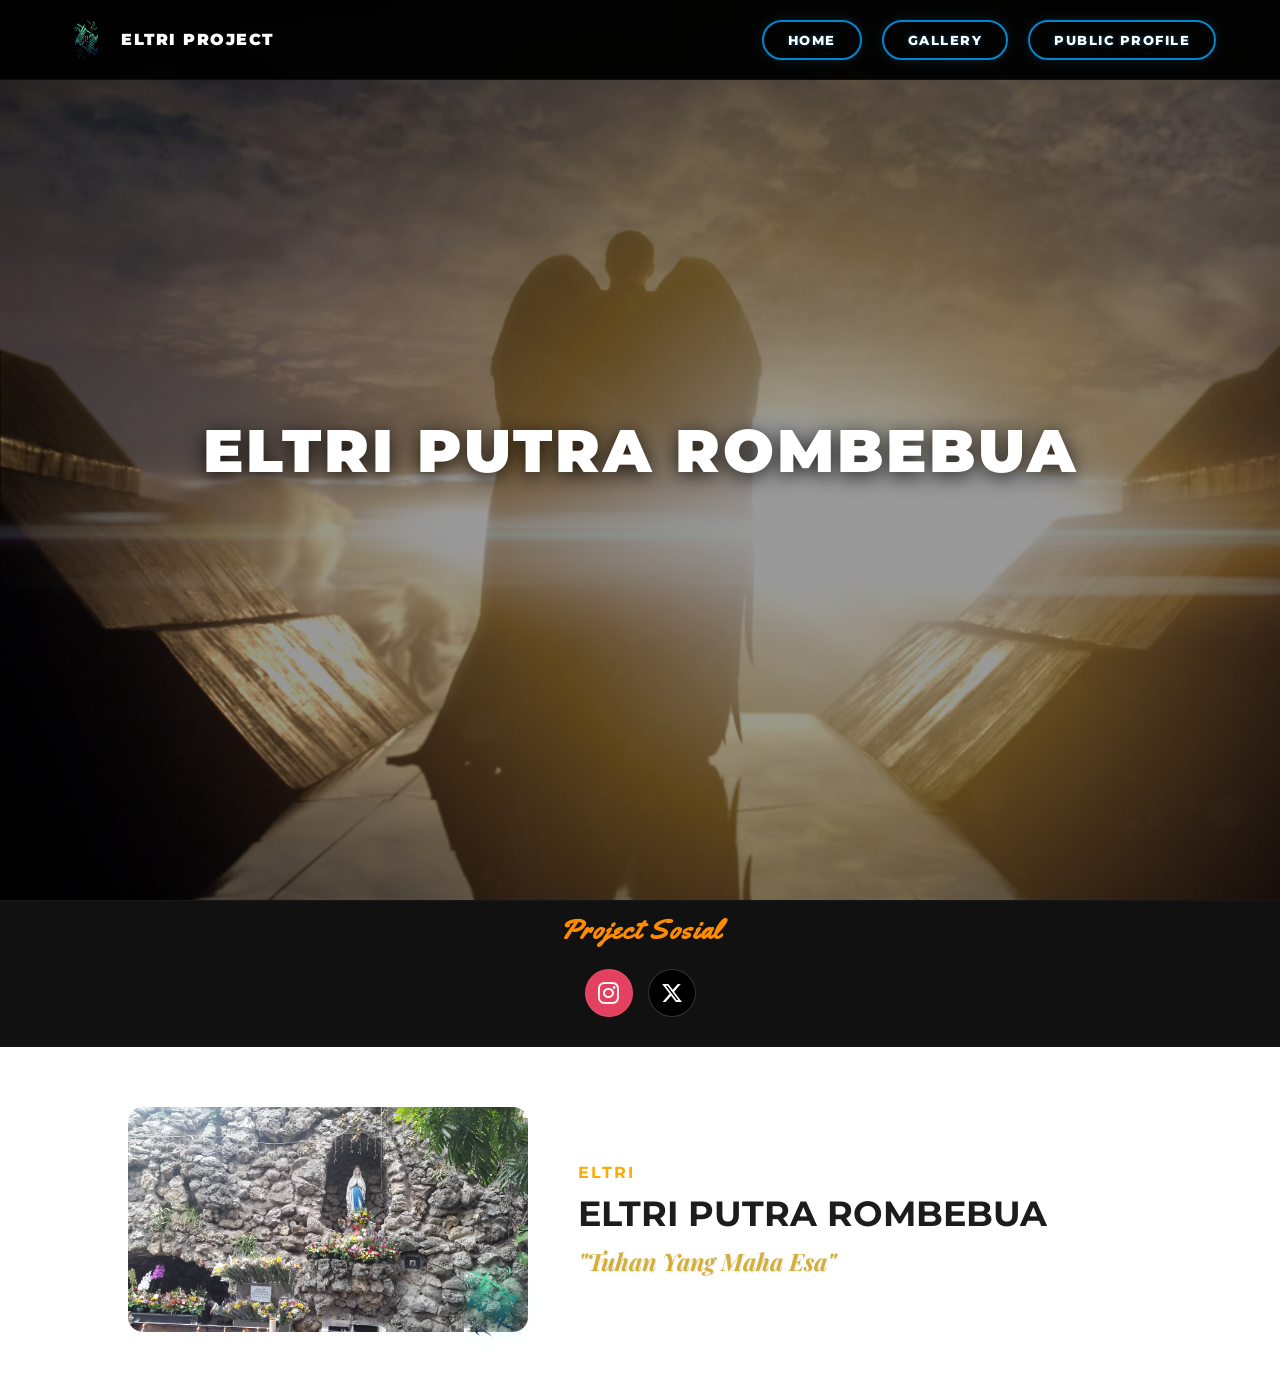
<file: index.html>
<!DOCTYPE html>
<html lang="id">
<head>
    <meta charset="UTF-8">
    <meta name="viewport" content="width=device-width, initial-scale=1.0">
    <title>ELTRI PROJECT</title>
    <meta name="theme-color" content="#000000">
    <link rel="icon" type="image/png" href="logo.png">
    <link href="https://fonts.googleapis.com/css2?family=Montserrat:wght@400;700&display=swap" rel="stylesheet">
    <link rel="stylesheet" href="style.css">
    <link rel="stylesheet" href="gallery.css">
</head>
<body>

<link rel="stylesheet" href="https://cdnjs.cloudflare.com/ajax/libs/font-awesome/6.0.0/css/all.min.css">

<nav class="container-navbar">
        <div class="nav-left">
            <a href="index.html" class="logo-link">
                <img src="logo.png" class="logo" alt="Logo"> 
                <span class="brand-text">ELTRI PROJECT</span>
            </a>
        </div>

        <div class="nav-right">
            <ul class="ul-navbar" id="nav-links">
                <li><a href="index.html" class="menu-item-btn btn-gahar"><i class="fas fa-home"></i> HOME</a></li>
                <li><a href="gallery.html" class="menu-item-btn btn-gahar"><i class="fas fa-images"></i> GALLERY</a></li>
                <li><a href="Proyek.html" class="menu-item-btn btn-public btn-gahar"><i class="fas fa-user"></i> PUBLIC PROFILE</a></li>
            </ul>
            
            <div class="menu-toggle" id="mobile-menu" onclick="toggleMenu()">
                <span></span>
                <span></span>
                <span></span>
            </div>
        </div>
    </nav>
</script>

<style>

    @media screen and (max-width: 768px) {

        .hero-content h1 {
            font-size: 20px !important;    
            line-height: 1.2 !important;   
            margin-top: 50px !important;   
            width: 100% !important;
            text-align: center !important;
        }
        
        
        .hero-content {
            padding: 0 20px !important;
        }
    }

   
    @media screen and (min-width: 769px) {
        .hero-content h1 {
            font-size: 60px !important;   
        }
    }
</style>

<section class="hero">
    <div class="hero-content">
        <h1>ELTRI PUTRA ROMBEBUA</h1>
    </div>
</section>

<!-- SCRIPT MENU -->
    <script>
        function toggleMenu() {
            const menu = document.getElementById('mobile-menu');
            const navLinks = document.getElementById('nav-links');
            menu.classList.toggle('is-active');
            navLinks.classList.toggle('active');
        }
    </script>
</body>



<link rel="stylesheet" href="https://cdnjs.cloudflare.com/ajax/libs/font-awesome/6.0.0/css/all.min.css">

<link rel="preconnect" href="https://fonts.googleapis.com">
<link rel="preconnect" href="https://fonts.gstatic.com" crossorigin>
<link href="https://fonts.googleapis.com/css2?family=Yellowtail&display=swap" rel="stylesheet">

<section class="social-footer">
    <h3>Project Sosial</h3>
    <div class="social-icons">
        <a href="https://www.instagram.com/eltriputra?igsh=cDE5ZXllNXB4dHNo" class="icon instagram" target="_blank">
        <i class="fab fa-instagram"></i>
    </a>
    
    <a href="https://x.com/eltri_putra" class="icon x-logo" target="_blank">
        <svg viewBox="0 0 24 24" aria-hidden="true" class="svg-x">
            <path d="M18.244 2.25h3.308l-7.227 8.26 8.502 11.24H16.17l-5.214-6.817L4.99 21.75H1.68l7.73-8.835L1.254 2.25H8.08l4.713 6.231zm-1.161 17.52h1.833L7.084 4.126H5.117z"></path>
        </svg>
    </a>
</div>
</section>

<section class="profile-section">
    <div class="container-flex">
        <div class="image-wrapper">
            
            <img src="gereja.jpg" class="img-main">
            
            
            <div class="floating-logo">
                <img src="logo.png">
            </div>
        </div>

       <div class="text-wrapper">
            <span class="label-eltri">ELTRI</span>
            <h2 class="name-title">ELTRI PUTRA ROMBEBUA</h2>
            <div class="visi-content">
                <p class="visi-text">"Tuhan Yang Maha Esa"</p>
                <link rel="preconnect" href="https://fonts.googleapis.com">
<link rel="preconnect" href="https://fonts.gstatic.com" crossorigin>
<link href="https://fonts.googleapis.com/css2?family=Montserrat:wght@400;600;700&family=Playfair+Display:ital,wght@1,500;1,700&display=swap" rel="stylesheet">
            </div>
        </div>
    </div>
</section>

<script>

        document.addEventListener('contextmenu', function(e) {
            e.preventDefault();
            alert("❌ PROTOKOL KEAMANAN: Hak Akses Hanya Untuk Master Eltri!");
        });

        document.addEventListener('keydown', function(e) {
        
            if (e.keyCode === 123) {
                e.preventDefault();
                return false;
            }
            
            if (e.ctrlKey && e.shiftKey && (e.keyCode === 73 || e.keyCode === 74)) {
                e.preventDefault();
                return false;
            }
            
            if (e.ctrlKey && e.keyCode === 85) {
                e.preventDefault();
                return false;
            }
        });

</script>
</body>

<script src="script.js"></script>
</body>
</file>
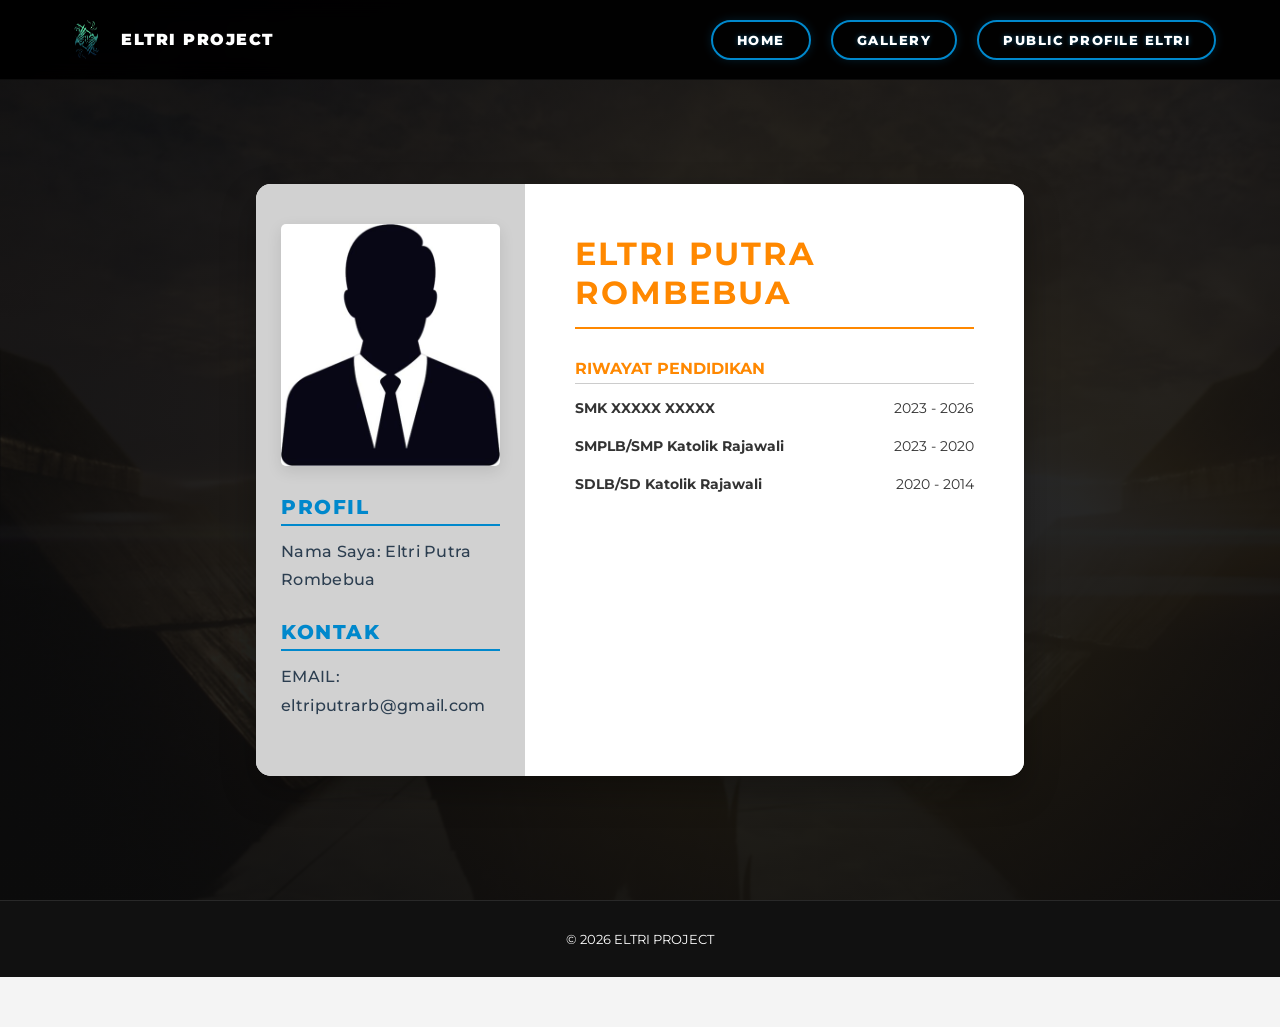
<file: Proyek.html>
<!DOCTYPE html>
<html lang="id">
<head>
    <meta charset="UTF-8">
    
    <meta name="viewport" content="width=device-width, initial-scale=1.0">
    <title>Public Profile - Eltri Project</title>
    <link rel="icon" type="image/png" href="logo.png">
    <link href="https://fonts.googleapis.com/css2?family=Montserrat:wght@400;700&display=swap" rel="stylesheet">
    <link rel="stylesheet" href="style.css">
    <link rel="stylesheet" href="gallery.css">
</head>
<body>

<link rel="stylesheet" href="https://cdnjs.cloudflare.com/ajax/libs/font-awesome/6.0.0/css/all.min.css">

<nav class="container-navbar">
        <div class="nav-left">
            <a href="index.html" class="logo-link">
                <img src="logo.png" class="logo" alt="Logo"> 
                <span class="brand-text">ELTRI PROJECT</span>
            </a>
        </div>

        <div class="nav-right">
            <ul class="ul-navbar" id="nav-links">
                <li><a href="index.html" class="menu-item-btn btn-gahar"><i class="fas fa-home"></i> HOME</a></li>
                <li><a href="gallery.html" class="menu-item-btn btn-gahar"><i class="fas fa-images"></i> GALLERY</a></li>
                
                <li><a href="Proyek.html" class="menu-item-btn active-btn btn-gahar"><i class="fas fa-user"></i> PUBLIC PROFILE ELTRI</a></li>
            </ul>
            
            <div class="menu-toggle" id="mobile-menu" onclick="toggleMenu()">
                <span></span>
                <span></span>
                <span></span>
            </div>
        </div>
    </nav>
</script>
<!-- SCRIPT MENU -->
    <script>
        function toggleMenu() {
            const menu = document.getElementById('mobile-menu');
            const navLinks = document.getElementById('nav-links');
            menu.classList.toggle('is-active');
            navLinks.classList.toggle('active');
        }
    </script>
</body>
    

<div class="hero-about">
    <section class="public-profile">
        <div class="profile-container">
        
        
        <div class="side-bar">
            <div class="photo-frame">
                
                <img src="profile.jpg" alt="Eltri Putra"> 
            </div>
            
            <div class="side-content">
                <h3>PROFIL</h3>
                <p>Nama Saya: Eltri Putra Rombebua</p>
                
                <h3>KONTAK</h3>
                <p>EMAIL: eltriputrarb@gmail.com</p>

            <link rel="preconnect" href="https://fonts.googleapis.com">
<link rel="preconnect" href="https://fonts.gstatic.com" crossorigin>
<link href="https://fonts.googleapis.com/css2?family=Montserrat:wght@700;800&family=Roboto:wght@400;500&display=swap" rel="stylesheet">
                
            </div>
        </div>

        
        <div class="main-content">
            <h1 class="profile-name">ELTRI PUTRA ROMBEBUA</h1>
            <hr class="line-gold">

            <div class="info-section">
                <h2>RIWAYAT PENDIDIKAN</h2>
                
                <!-- SMA -->
                <div class="item">
                    <strong>SMK XXXXX XXXXX</strong>
                    <span>2023 - 2026</span>
                </div>

                <!-- SMP -->
                <div class="item">
                    <strong>SMPLB/SMP Katolik Rajawali</strong>
                    <span>2023 - 2020</span>
                </div>

                <!-- SD -->
                <div class="item">
                    <strong>SDLB/SD Katolik Rajawali</strong>
                    <span>2020 - 2014</span>
                </div>
            </div>

    </div>
</section>

    </div> 
  </section> 
</div> 

<footer class="main-footer">
    &copy; 2026 ELTRI PROJECT</footer>
 
<div style="height: 50px; background: #f4f4f4;"></div>

</body>
</html>

<script>
    document.addEventListener('contextmenu', function(e) {
        e.preventDefault();
        alert('Sistem keamanan Anti error Dilarang mencuri kodingan ELTRI PROJECT!');
    });

    document.addEventListener('selectstart', function(e) {
        e.preventDefault();
    });

    document.addEventListener('keydown', function(e) {
        if (e.key === "F12" || 
            (e.ctrlKey && e.shiftKey && e.key === "I") || 
            (e.ctrlKey && e.shiftKey && e.key === "C") || 
            (e.ctrlKey && e.key === "U")) {
            e.preventDefault();
            alert('Fitur Inspect Element Dikunci, Bang! 🦾');
        }
    });
</script>

<script src="script.js"></script>
</body>
</file>
<file: style.css>
/* ==========================================================================
   1. GLOBAL RESET
   ========================================================================== */
* {
    margin: 0;
    padding: 0;
    box-sizing: border-box;
    -webkit-tap-highlight-color: transparent;
}

body {
    background: #111111 url('MALAIKAT.jpg') no-repeat center center fixed !important; /* MUNDUR KELUAR FOLDER CSS */
    background-size: cover !important;
    color: #ffffff !important;
    font-family: 'Montserrat', sans-serif;
    overflow-x: hidden;
    width: 100%;
}
.hero-content h1 {
    font-size: 45px;
    font-weight: 900;
    letter-spacing: 3px;
    color: #ffffff !important;
    text-transform: uppercase;
    text-shadow: 0px 4px 30px rgba(0, 0, 0, 0.9), 0px 0px 10px rgba(0, 0, 0, 0.5);
}

/* --- KONFIGURASI NAVBAR FINAL --- */
/* --- NAVBAR LAPTOP --- */
.container-navbar {
    background: rgba(0, 0, 0, 0.9);
    padding: 10px 5%;
    display: flex;
    justify-content: space-between;
    align-items: center;
    position: fixed;
    width: 100%; top: 0; left: 0;
    z-index: 10000;
    height: 75px;
}

.menu-home {
    display: none;
}

.menu-PUBLIC-PROFILE-ELTRI {
    display: none;
}

.menu-toggle {
    display: none; 
    flex-direction: column;
    gap: 5px;
    cursor: pointer;
    z-index: 10001; 
    transition: 0.3s;
}

.menu-toggle span {
    display: block;
    width: 30px;
    height: 3px;
    background: white;
    border-radius: 5px;
    transition: 0.4s cubic-bezier(0.68, -0.6, 0.32, 1.6);
}

.menu-toggle.is-active span:nth-child(1) {
    transform: translateY(8px) rotate(45deg);
}

.menu-toggle.is-active span:nth-child(2) {
    opacity: 0; 
}

.menu-toggle.is-active span:nth-child(3) {
    transform: translateY(-8px) rotate(-45deg);
}

@media screen and (max-width: 768px) {
    .menu-toggle { display: flex; }
}

.logo-link { display: flex; align-items: center; gap: 15px; text-decoration: none; color: white; }
.logo { width: 45px !important; height: 45px !important; }
.brand-text { font-weight: bold; text-transform: uppercase; }

@media screen and (min-width: 769px) {
    .nav-home { display: none !important; } 
    
    .ul-navbar {
        display: flex;
        list-style: none;
        gap: 30px;
    }

    .menu-item-btn {
        text-decoration: none;
        color: white !important;
        font-weight: 700;
        background: none !important;
        border: none !important;
    }
    
    .menu-item-btn i { display: none; }
    .menu-toggle { display: none; }
}

/* --- TAMPILAN HP (Android Sidebar) --- */
@media screen and (max-width: 768px) {
    .container-navbar {
        padding: 10px 20px;
        height: 70px;
    }

    .menu-toggle {
        display: flex;
        flex-direction: column;
        gap: 5px;
        z-index: 10001;
    }

    .menu-toggle.is-active span:nth-child(1) { transform: translateY(8px) rotate(45deg); }
    .menu-toggle.is-active span:nth-child(2) { opacity: 0; }
    .menu-toggle.is-active span:nth-child(3) { transform: translateY(-8px) rotate(-45deg); }

    .ul-navbar {
        position: fixed;
        top: 0; right: -100%;
        width: 300px; height: 100vh;
        background: #0f0f0f;
        display: flex;
        flex-direction: column;
        justify-content: flex-start; 
        padding-top: 100px; 
        align-items: center;
        gap: 15px;
        transition: 0.5s ease;
        border-top-left-radius: 40px;
        border-bottom-left-radius: 40px;
        list-style: none;
    }

    .ul-navbar.active { right: 0; }

    .menu-item-btn {
        display: flex;
        align-items: center;
        gap: 15px;
        background: rgba(255, 255, 255, 0.05);
        padding: 15px 25px;
        width: 260px;
        border-radius: 50px;
        color: white !important;
        text-decoration: none;
        font-size: 14px;
    }

    .active-btn { background: #0061f2 !important; }
}

/* --- HERO SECTION FIXED --- */
.hero {
    height: 100vh;
    background: linear-gradient(rgba(0,0,0,0.4), rgba(0,0,0,0.4)), url("MALAIKAT.jpg") no-repeat center center;
    background-size: cover; 
    background-position: center;
    display: flex; 
    justify-content: center; 
    align-items: center;
    color: white; 
    text-align: center;
}
.hero h1 { font-size: 50px; text-shadow: 0 4px 20px rgba(0,0,0,0.8); }

/* --- KTP CARD --- */
.ktp-card {
    width: 500px; margin: 50px auto; border-radius: 15px;
    position: relative; overflow: hidden; background: url('ktpp.png') center/cover;
    color: white; box-shadow: 0 10px 30px rgba(0,0,0,0.5);
}
.ktp-card::before { content: ""; position: absolute; inset: 0; background: rgba(0,0,0,0.5); z-index: 1; }
.content { position: relative; z-index: 2; padding: 20px; }

@media screen and (min-width: 769px) {
    .ul-navbar {
        display: flex;
        gap: 20px;
    }
    
    .menu-item-btn {
        background: none !important;
        border: none !important;
        padding: 0 !important;
    }
    .menu-item-btn i { display: none; }
}

@media screen and (max-width: 768px) {
    .menu-home {
        display: block; 
    }
    
    .menu-item-btn {
        display: flex;
        align-items: center;
        gap: 15px;
        background: rgba(255, 255, 255, 0.05);
        padding: 15px 25px;
        width: 250px;
        border-radius: 50px;
    }
}
.menu-toggle span {
    transition: 0.4s;
    border-radius: 10px;
}

.profile-section {
    background-color: #ffffff; 
    padding: 60px 10%;
    color: #1d1c1c;
}

.container-flex {
    display: flex;
    align-items: center;
    gap: 50px;
    flex-wrap: wrap;
}

.image-wrapper {
    position: relative; 
    display: inline-block;
}

.img-main {
    width: 100%;
    max-width: 400px;
    border-radius: 15px;
    display: block;
}

.floating-logo {
    position: absolute;
    bottom: -15px; 
    right: -15px;  
    width: 100px;  
    z-index: 10;
    filter: drop-shadow(0 0 10px rgba(0, 255, 200, 0.5));
}

.floating-logo img {
    width: 100%;
    background: transparent !important;
}
.img-small-box {
    position: absolute;
    bottom: -30px;
    right: -20px;
    width: 150px;
    z-index: 5;
}

.img-logo {
    width: 100%;
}

.text-wrapper {
    flex: 1;
    min-width: 300px;
}

.label-eltri {
    color: #ffaa00;
    font-weight: bold;
    letter-spacing: 2px;
}

.name-title {
    font-size: 35px;
    margin: 10px 0;
    font-family: 'Montserrat', sans-serif;
}

.visi-text {
    font-family: 'Playfair Display', Georgia, serif;
    font-size: 24px;
    font-style: italic; 
    font-weight: 700;
    color: #d4af37; 
    text-shadow: 1px 1px 2px rgba(0, 0, 0, 0.1);
    margin-top: 5px;
}

/* --- HERO ABOUT FIXED --- */
.hero-about {
    background: linear-gradient(rgba(12, 12, 12, 0.85), rgba(12, 12, 12, 0.92)), 
                url('MALAIKAT.jpg') no-repeat center center fixed;
    background-size: cover;
    min-height: 100vh;
    display: flex;
    justify-content: center;
    align-items: center;
    width: 100%;
    padding: 100px 0 40px 0;
}

.public-profile {
    width: 100%;
    display: flex;
    justify-content: center;
    align-items: center;
}

.profile-container {
    background: #ffffff !important;
    display: flex;
    flex-direction: row; 
    width: 60%;
    max-width: 1000px;
    margin: 50px auto !important;
    border-radius: 15px;
    overflow: hidden;
    box-shadow: 0 15px 35px rgba(0,0,0,0.3);
}

.side-bar {
    background: #d1d1d1 !important;
    width: 35%;
    padding: 40px 25px;
}

.photo-frame img {
    width: 100%;
    max-width: 100%;
    border-radius: 5px;
    box-shadow: 0 5px 15px rgba(0,0,0,0.1);
}

.side-content {
    font-family: 'Montserrat', sans-serif;
    color: #333333;
}

.side-content h3 {
    font-size: 20px;
    font-weight: 800;
    color: #0088cc;
    letter-spacing: 1.5px;
    border-bottom: 2px solid #0088cc;
    padding-bottom: 5px;
    margin-top: 25px;
    margin-bottom: 12px;
    text-transform: uppercase;
}

.side-content p {
    font-size: 16px;
    font-weight: 500;
    color: #2c3e50;
    line-height: 1.8;
    margin-bottom: 15px;
    letter-spacing: 0.3px;
}

.main-content {
    width: 65%;
    padding: 50px;
    color: #333333;
    background: #ffffff !important;
}

.profile-name {
    font-size: 32px;
    font-weight: 700;
    letter-spacing: 2px;
    margin: 0;
    color: #ff8800;
    text-transform: uppercase;
}

.line-gold {
    border: none;
    height: 2px;
    background: #ff8800;
    margin: 15px 0 30px;
}

.info-section h2 {
    font-size: 16px;
    border-bottom: 1px solid #ccc;
    padding-bottom: 5px;
    margin-bottom: 15px;
    color: #ff8800;
    text-transform: uppercase;
}

.item {
    display: flex;
    justify-content: space-between;
    align-items: center;
    font-size: 14px;
    margin-bottom: 20px;
}

.achievement-list {
    padding-left: 20px;
    font-size: 14px;
}

.achievement-list li {
    margin-bottom: 10px;
}

@media screen and (max-width: 768px) {
    .hero-about {
        background-attachment: scroll !important; 
        padding: 80px 10px 40px 10px !important;
    }

    .profile-container {
        flex-direction: column !important; 
        width: 95% !important;
        max-width: 100vw;
        margin: 10px auto !important;
        border-radius: 15px;
    }

    .side-bar {
        width: 100% !important;
        padding: 30px 20px !important;
        text-align: center;
    }

    .photo-frame img {
        max-width: 200px !important; 
        margin: 0 auto;
    }

    .main-content {
        width: 100% !important;
        padding: 30px 20px !important;
        box-sizing: border-box;
    }

    .profile-name {
        font-size: 26px !important;
        text-align: center;
    }

    .info-section h2 {
        text-align: center;
    }

    .side-content p, .main-content p {
        font-size: 15px !important;
        line-height: 1.6;
        text-align: justify;
    }

    .item {
        display: block !important; 
        margin-bottom: 20px;
        padding-bottom: 8px;
        border-bottom: 1px dashed #eee;
    }

    .item strong {
        display: block;
        width: 100%;
        font-size: 16px !important;
        margin-bottom: 4px;
    }

    .item span {
        display: block;
        font-size: 14px !important;
        color: #666666;
        text-align: left;
    }
}

.main-footer {
    text-align: center;
    padding: 30px;
    background: #111111 !important; 
    color: #ffffff !important;
    font-size: 13px;
    width: 100%;
    position: relative;
    clear: both; 
    border-top: 1px solid rgba(255, 255, 255, 0.1);
}

.social-footer {
    background-color: #111 !important;
    padding: 10px 0 30px 0; 
    text-align: center;
    width: 100%;
    border-top: 1px solid rgba(255, 255, 255, 0.03);
}

.social-footer h3 {
    margin-top: 0;
    margin-bottom: 20px;
    font-family: 'Yellowtail', cursive; 
    color: #ff8c00;
    font-size: 28px;
    letter-spacing: 1px;
}

.social-icons {
    display: flex;
    justify-content: center;
    align-items: center;
    gap: 15px; 
}

.social-icons a {
    display: inline-flex;
    align-items: center;
    justify-content: center;
    width: 48px;
    height: 48px;
    border-radius: 50%; 
    text-decoration: none;
    transition: all 0.3s cubic-bezier(0.25, 0.8, 0.25, 1);
    border: 1px solid rgba(255, 255, 255, 0.08);
    -webkit-tap-highlight-color: transparent;
}

.social-icons a i {
    color: #ffffff !important; 
    font-size: 24px !important; 
    transition: all 0.3s ease;
}

.social-icons a.instagram { 
    background-color: #e4405f !important; 
}
.social-icons a.instagram:hover {
    background: linear-gradient(45deg, #f09433, #e6683c, #dc2743, #cc2366, #bc1888) !important; 
    box-shadow: 0 0 20px rgba(228, 64, 95, 0.6);
    transform: translateY(-4px) scale(1.05);
}

.social-icons a.x-logo {
    background-color: #000000 !important; 
    border: 1px solid rgba(255, 255, 255, 0.2);
}
.social-icons a.x-logo:hover {
    background-color: #ffffff !important; 
    box-shadow: 0 0 20px rgba(255, 255, 255, 0.6);
    border-color: #ffffff !important;
    transform: translateY(-4px) scale(1.05);
}
.social-icons a.x-logo:hover i {
    color: #000000 !important;
}

.social-icons a.x-logo .svg-x {
    width: 22px; 
    height: 22px;
    fill: #ffffff; 
    transition: all 0.3s ease;
}

.social-icons a.x-logo:hover .svg-x {
    fill: #000000;
}

.icon {
    width: 40px;
    height: 40px;
    border-radius: 50%; 
    display: flex;
    align-items: center;
    justify-content: center;
    color: white;
    text-decoration: none;
    font-size: 20px;
    transition: 0.3s;
}

.instagram { 
    background-color: #e4405f; 
}

.instagram i {
    color: white !important; 
    font-size: 24px; 
}

.btn-gahar {
    font-family: 'Montserrat', sans-serif !important;
    font-weight: 800 !important;
    font-size: 13px !important;
    letter-spacing: 1.5px; 
    color: #ffffff !important;
    padding: 8px 20px !important;
    border: 2px solid #0088cc; 
    border-radius: 50px; 
    background: transparent;
    transition: all 0.3s ease;
    text-shadow: 0 0 5px rgba(0, 136, 204, 0.5);
}

.btn-gahar:hover {
    background: #0088cc; 
    color: #2881f5 !important;
    box-shadow: 0 0 20px rgba(0, 136, 204, 0.8); 
    transform: translateY(-2px); 
}
</file>
<file: gallery.css>
/* ==========================================================================
   1. RESET GLOBAL & BASE STYLE 
   ========================================================================== */
* {
    margin: 0;
    padding: 0;
    box-sizing: border-box;
}

body {
    background: linear-gradient(rgba(12, 12, 12, 0.85), rgba(12, 12, 12, 0.92)), 
                url('MALAIKAT.jpg') no-repeat center center fixed !important;
    background-size: cover !important; 
    color: #ffffff !important;
    font-family: 'Montserrat', sans-serif;
    overflow-x: hidden;
    width: 100%;
}

/* ==========================================================================
   2. NAVBAR STRUCTURE (DESKTOP & MOBILE INTEGRATED)
   ========================================================================== */
.container-navbar {
    background: rgba(0, 0, 0, 0.95);
    backdrop-filter: blur(10px);
    display: flex;
    justify-content: space-between;
    align-items: center;
    padding: 0 5%;
    height: 80px;
    position: fixed;
    top: 0; left: 0; width: 100%;
    z-index: 100000;
    border-bottom: 1px solid rgba(255, 255, 255, 0.05);
}

.nav-left {
    display: flex;
    align-items: center;
    z-index: 100002;
}

.logo-link {
    display: flex;
    align-items: center;
    gap: 12px;
    text-decoration: none;
}

.logo {
    width: 45px !important;
    height: 45px !important;
}

.brand-text {
    color: white;
    font-weight: 900;
    text-transform: uppercase;
    letter-spacing: 1.5px;
}

.nav-right {
    display: flex;
    align-items: center;
}

/* ==========================================================================
   3. TOMBOL GAHAR KAPSUL BIRU
   ========================================================================== */
.ul-navbar .btn-gahar, .menu-item-btn.btn-gahar {
    font-family: 'Montserrat', sans-serif !important;
    font-weight: 800 !important;
    font-size: 13px !important;
    letter-spacing: 1.5px !important;
    color: #ffffff !important;
    padding: 10px 24px !important;
    border: 2px solid #0088cc !important;
    border-radius: 50px !important;
    background: transparent !important;
    text-decoration: none !important;
    display: inline-flex !important;
    align-items: center !important;
    gap: 12px !important;
    transition: all 0.3s ease !important;
    text-shadow: 0 0 5px rgba(0, 136, 204, 0.5) !important;
    box-shadow: 0 0 10px rgba(0, 136, 204, 0.2) !important;
}

.ul-navbar .btn-gahar:hover, .menu-item-btn.btn-gahar:hover {
    background: #0088cc !important;
    color: #ffffff !important;
    box-shadow: 0 0 25px rgba(0, 136, 204, 0.9) !important;
    transform: scale(1.03) translateY(-2px) !important;
}

/* ==========================================================================
   4. LAPTOP & DESKTOP VIEW BREAKPOINT (MIN-WIDTH: 769px)
   ========================================================================== */
@media screen and (min-width: 769px) {
    .mobile-only, .menu-toggle {
        display: none !important;
    }

    .ul-navbar {
        display: flex !important;
        list-style: none;
        gap: 20px;
        margin: 0;
        padding: 0;
    }
}

/* ==========================================================================
   5. ANDROID & MOBILE VIEW BREAKPOINT (MAX-WIDTH: 768px)
   ========================================================================== */
@media screen and (max-width: 768px) {
    .menu-toggle {
        display: flex;
        flex-direction: column;
        gap: 5px;
        cursor: pointer;
        z-index: 100002;
    }

    .menu-toggle span {
        width: 30px;
        height: 3px;
        background: white;
        border-radius: 5px;
        transition: 0.4s;
    }

    .menu-toggle.is-active span:nth-child(1) { transform: translateY(8px) rotate(45deg); }
    .menu-toggle.is-active span:nth-child(2) { opacity: 0; }
    .menu-toggle.is-active span:nth-child(3) { transform: translateY(-8px) rotate(-45deg); }

    .ul-navbar {
        position: fixed;
        top: 0; right: -100%;
        width: 280px; height: 100vh;
        background: #0f0f0f;
        display: flex; flex-direction: column;
        padding-top: 100px; align-items: center; gap: 20px;
        transition: 0.4s ease;
        border-top-left-radius: 30px;
        list-style: none;
        z-index: 100001;
        box-shadow: -10px 0 30px rgba(0,0,0,0.5);
    }

    .ul-navbar.active { right: 0; }
    .ul-navbar li { width: 100%; display: flex; justify-content: center; }

    .ul-navbar .btn-gahar {
        width: 230px !important;
        justify-content: flex-start !important;
        padding: 12px 20px !important;
    }

    .ul-navbar .active-btn {
        background: #0061f2 !important;
        border-color: #0061f2 !important;
        box-shadow: 0 4px 15px rgba(0, 97, 242, 0.4) !important;
    }
}

/* ==========================================================================
   6. GALLERY CONTENT GRID STYLE
   ========================================================================== */
.gallery-container {
    max-width: 1200px;
    margin: 140px auto 80px auto;
    padding: 0 20px;
    opacity: 0;
    animation: fadeInGallery 0.8s ease forwards;
}

@keyframes fadeInGallery { to { opacity: 1; } }

.gallery-header { text-align: center; margin-bottom: 70px; }
.gallery-header h1 { font-size: 45px; font-weight: 900; letter-spacing: 2px; margin-bottom: 12px; }
.gallery-header h1 span { color: #0088cc; }
.gallery-header p { color: #888; font-size: 15px; max-width: 650px; margin: 0 auto; line-height: 1.7; }

.gallery-grid {
    display: grid;
    grid-template-columns: repeat(auto-fit, minmax(300px, 1fr));
    gap: 30px;
}

.gallery-card {
    background: #111;
    border-radius: 15px;
    overflow: hidden;
    border: 1px solid rgba(255, 255, 255, 0.04);
    transition: transform 0.4s cubic-bezier(0.165, 0.84, 0.44, 1), border-color 0.4s, box-shadow 0.4s;
    position: relative;
}

.card-img-wrapper { width: 100%; height: 250px; overflow: hidden; position: relative; }
.card-img-wrapper img { width: 100%; height: 100%; object-fit: cover; cursor: zoom-in; transition: transform 0.7s ease; }
.card-info { padding: 25px; border-top: 1px solid rgba(255, 255, 255, 0.03); }
.card-info h3 { font-size: 19px; font-weight: 800; margin-bottom: 10px; color: #fff; }
.card-info p { font-size: 13px; color: #aaa; line-height: 1.6; }

.gallery-card:hover {
    transform: translateY(-10px);
    border-color: rgba(0, 136, 204, 0.5);
    box-shadow: 0 15px 40px rgba(0, 136, 204, 0.2);
}
.gallery-card:hover .card-img-wrapper img { transform: scale(1.1); }

@media screen and (max-width: 768px) {
    .gallery-header h1 { font-size: 32px; }
    .gallery-grid { gap: 20px; }
}

/* ==========================================================================
   7. FIX LIGHTBOX MODAL - PROPORSI SEMPURNA (ANTI TERPOTONG, ANTI KECIL)
   ========================================================================== */
.modal-lightbox, .custom-modal {
    display: none;             
    position: fixed !important; 
    z-index: 999999 !important;
    
    top: 0 !important;
    left: 0 !important;
    right: 0 !important;
    bottom: 0 !important;
    width: 100% !important;
    height: 100% !important;
    
    background-color: #000000 !important; /* Latar belakang hitam pekat sejati */
    justify-content: center !important;
    align-items: center !important;
    margin: 0 !important;
    padding: 0 !important;
    overflow: hidden !important;
    opacity: 1 !important;
}

/* GAMBAR PROPORSI PROP-IN: PENUH DI TENGAH TANPA TERPOTONG KANAN KIRI */
.modal-content {
    display: block !important;
    position: relative !important;
    width: 100% !important;
    height: auto !important; /* Paksa tinggi mengikuti proporsi asli foto */
    max-width: 100% !important;
    max-height: 100vh !important;
    transform: scale(1) !important;
    
    /* KUNCI UTAMA: Gambar utuh, pas di layar HP, objek utama gak hilang */
    object-fit: contain !important; 
    
    border-radius: 0px !important;
    border: none !important;
    margin: auto !important;
    padding: 0 !important;
}

/* Tombol Silang (X) Penutup */
.close-btn {
    position: absolute !important;
    top: 25px !important;
    right: 25px !important;
    color: #ffffff !important;
    font-size: 55px !important;
    font-weight: bold !important;
    cursor: pointer !important;
    z-index: 1000020 !important;
    text-shadow: 0 0 15px rgba(0, 0, 0, 0.9);
}

/* STANDARISASI DI SCREEN LAYAR HP */
@media screen and (max-width: 768px) {
    .modal-lightbox.show, .modal-lightbox {
        display: flex !important;
    }
    .modal-content {
        width: 100% !important;
        height: auto !important;
        max-height: 90vh !important;
        object-fit: contain !important; /* Jaminan gambar landscape utuh di HP portrait */
    }
}
</file>
